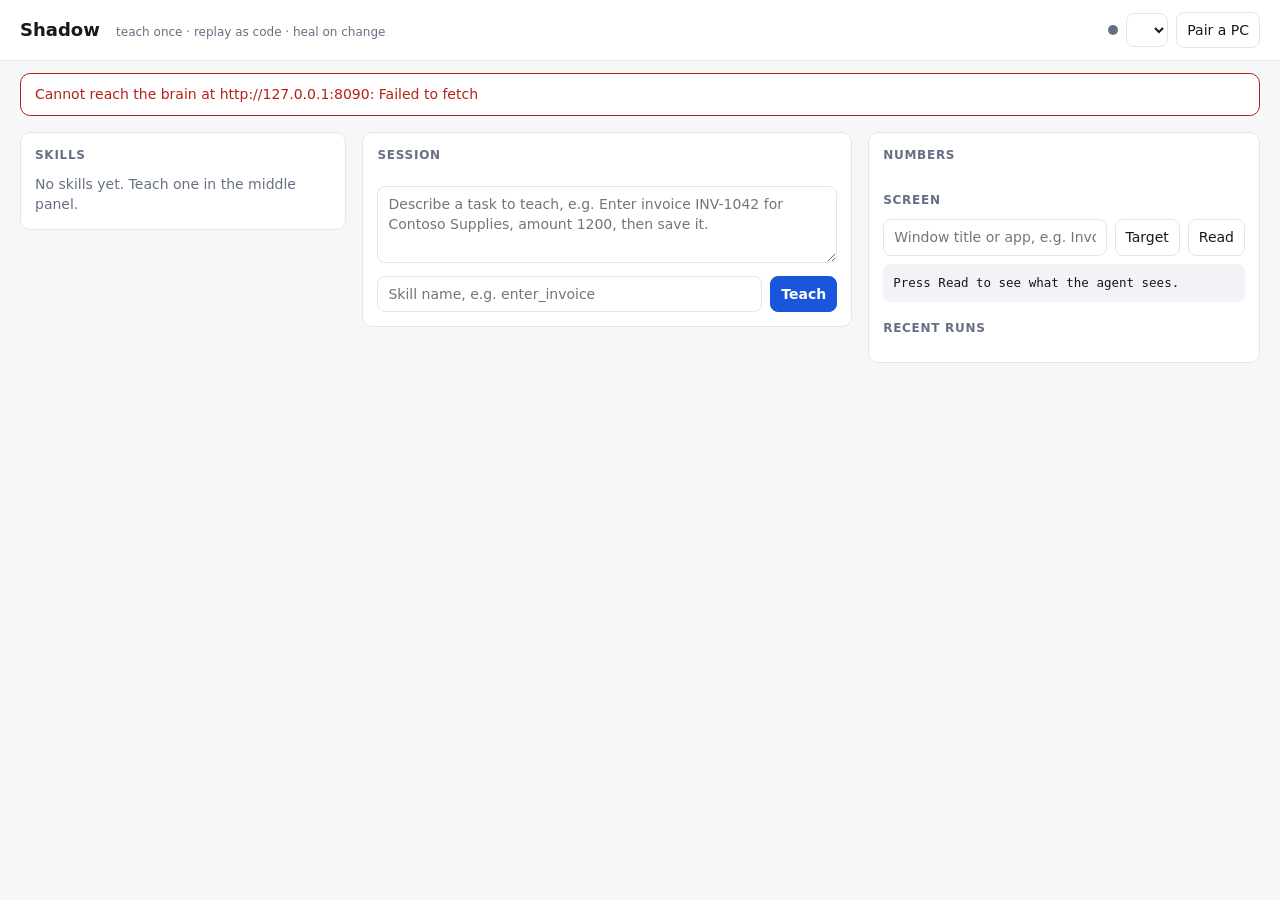
<file: dashboard/public/index.html>
<!doctype html>
<html lang="en">
<head>
<meta charset="utf-8">
<meta name="viewport" content="width=device-width, initial-scale=1">
<title>Shadow</title>
<link rel="stylesheet" href="style.css">
</head>
<body>
<header>
  <div class="brand">Shadow <span>teach once · replay as code · heal on change</span></div>
  <div class="bar">
    <span id="online" class="dot" title="device status"></span>
    <select id="device" aria-label="Device"></select>
    <button id="pair-btn" class="ghost">Pair a PC</button>
  </div>
</header>

<div id="pair-box" class="notice hidden">
  <div>On the PC, run: <code id="pair-cmd"></code></div>
  <div class="muted">The code works once and expires in 10 minutes.</div>
</div>
<div id="banner" class="notice error hidden"></div>

<main>
  <section id="skills-col">
    <h2>Skills</h2>
    <div id="skills" class="list"><div class="muted">No skills yet. Teach one in the middle panel.</div></div>
    <div id="skill-detail" class="hidden">
      <h3 id="skill-title"></h3>
      <div id="skill-desc" class="muted"></div>
      <form id="run-form"></form>
      <div id="drop" class="drop">Drop an invoice, order or sheet here and Gemini fills the inputs</div>
      <div class="row">
        <button id="run-btn">Run</button>
        <select id="heal-mode" title="What to do if a step fails">
          <option value="auto">Gemini heals</option>
          <option value="host">Ask me</option>
          <option value="off">Stop on failure</option>
        </select>
      </div>
      <details open><summary>Code</summary><pre id="skill-code"></pre></details>
      <details><summary>Heal history</summary><div id="skill-history" class="muted">No heals yet.</div></details>
    </div>
  </section>

  <section id="session-col">
    <h2>Session</h2>
    <div id="log" class="log" aria-live="polite"></div>
    <form id="teach" class="composer">
      <textarea id="goal" rows="3" placeholder="Describe a task to teach, e.g. Enter invoice INV-1042 for Contoso Supplies, amount 1200, then save it."></textarea>
      <div class="row">
        <input id="skill-name" placeholder="Skill name, e.g. enter_invoice" required>
        <button type="submit">Teach</button>
      </div>
    </form>
  </section>

  <section id="screen-col">
    <h2>Numbers</h2>
    <div id="metrics" class="metrics"></div>
    <h2>Screen</h2>
    <div class="row">
      <input id="target" placeholder="Window title or app, e.g. Invoice">
      <button id="target-btn" class="ghost">Target</button>
      <button id="see-btn" class="ghost">Read</button>
    </div>
    <div id="demo-controls" class="row hidden">
      <button id="demo-v1" class="ghost" title="Restart the demo app as it was when the skill was taught">Reset demo app</button>
      <button id="demo-v2" class="ghost" title="Restart it with controls renamed and moved, as an update would">Simulate an app update</button>
    </div>
    <iframe id="view" class="hidden" title="Live sandbox screen"></iframe>
    <pre id="screen" class="screen">Press Read to see what the agent sees.</pre>
    <h2>Recent runs</h2>
    <div id="runs" class="list"></div>
  </section>
</main>

<script src="config.js"></script>
<script src="app.js"></script>
</body>
</html>
</file>
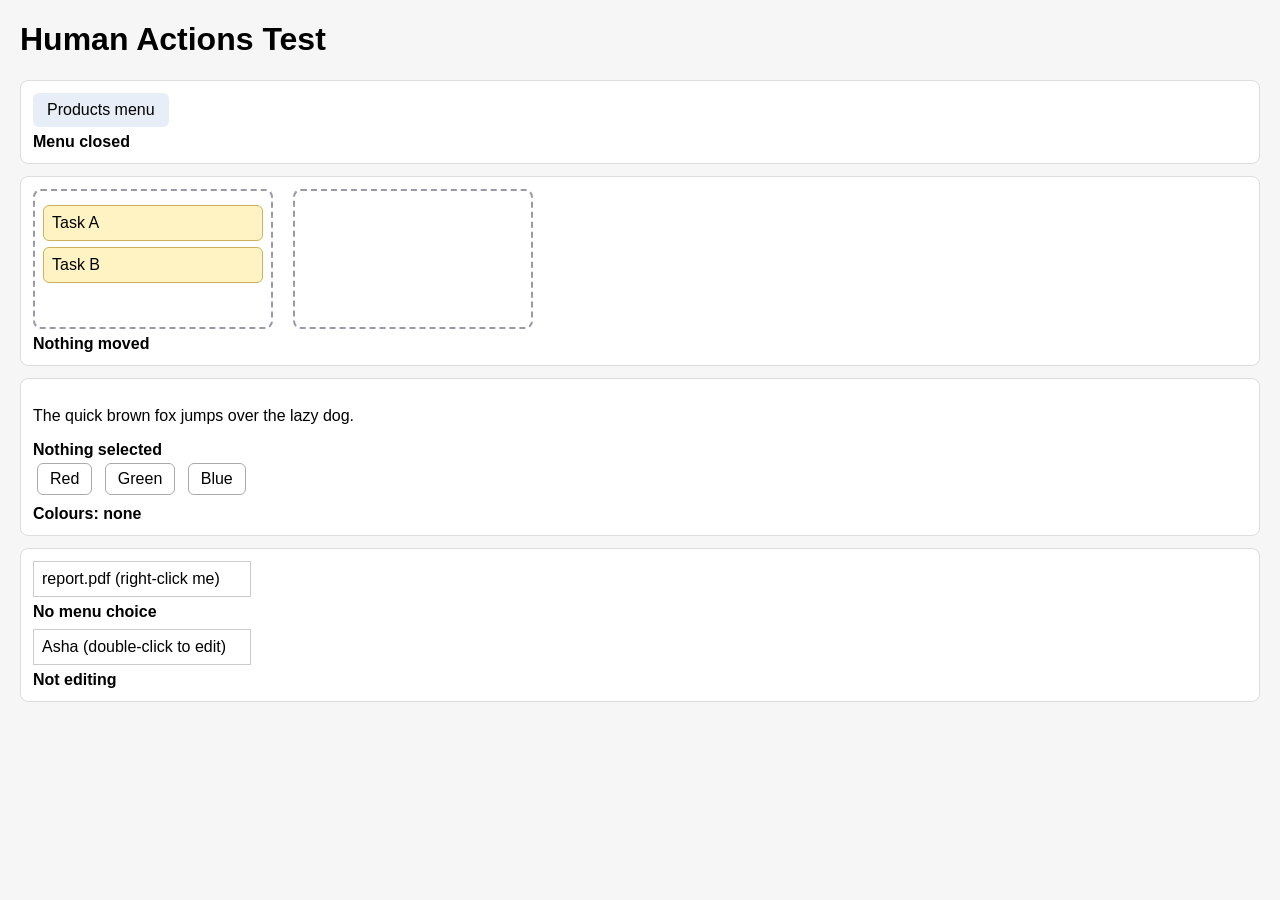
<file: tests/apps/web_actions.html>
<!doctype html>
<html lang="en">
<head>
<meta charset="utf-8">
<title>Human Actions Test</title>
<style>
  body { font: 16px "Segoe UI", sans-serif; margin: 20px; background: #f6f6f6; }
  section { background: #fff; border: 1px solid #ddd; border-radius: 8px; padding: 12px; margin-bottom: 12px; }
  .menu { position: relative; display: inline-block; padding: 8px 14px; background: #e8eef7; border-radius: 6px; }
  .menu .sub { display: none; position: absolute; left: 0; top: 100%; background: #fff; border: 1px solid #ccc; padding: 6px; }
  .menu:hover .sub { display: block; }
  .board { display: flex; gap: 20px; }
  .col { width: 220px; min-height: 120px; border: 2px dashed #99a; border-radius: 8px; padding: 8px; }
  .card { padding: 8px; margin: 6px 0; background: #fff3c4; border: 1px solid #c9b45c; border-radius: 6px; cursor: grab; }
  .opt { display: inline-block; padding: 6px 12px; margin: 4px; border: 1px solid #aaa; border-radius: 6px; cursor: pointer; }
  .opt.on { background: #1a56db; color: #fff; }
  #ctx { display: none; position: fixed; background: #fff; border: 1px solid #888; padding: 4px; }
  #ctx button { display: block; width: 140px; text-align: left; }
  [role=status] { font-weight: 600; margin-top: 6px; }
</style>
</head>
<body>
<h1>Human Actions Test</h1>

<section aria-label="Hover menu">
  <div class="menu" tabindex="0">Products menu
    <div class="sub"><a href="#laptops" id="laptops">Laptops</a><br><a href="#phones" id="phones">Phones</a></div>
  </div>
  <div id="hover-status" role="status">Menu closed</div>
</section>

<section aria-label="Task board">
  <div class="board">
    <div class="col" id="todo" role="list" aria-label="To do column">
      <div class="card" draggable="true" id="taskA" role="listitem">Task A</div>
      <div class="card" draggable="true" id="taskB" role="listitem">Task B</div>
    </div>
    <div class="col" id="done" role="list" aria-label="Done column"></div>
  </div>
  <div id="drag-status" role="status">Nothing moved</div>
</section>

<section aria-label="Text and selection">
  <p id="para">The quick brown fox jumps over the lazy dog.</p>
  <div id="select-status" role="status">Nothing selected</div>
  <div>
    <span class="opt" role="option" aria-selected="false">Red</span>
    <span class="opt" role="option" aria-selected="false">Green</span>
    <span class="opt" role="option" aria-selected="false">Blue</span>
  </div>
  <div id="multi-status" role="status">Colours: none</div>
</section>

<section aria-label="Menus and editing">
  <div id="file" style="padding:8px;border:1px solid #ccc;width:200px" role="button" aria-label="Report file">report.pdf (right-click me)</div>
  <div id="ctx"><button id="ctx-rename">Rename</button><button id="ctx-delete">Delete</button></div>
  <div id="ctx-status" role="status">No menu choice</div>
  <div id="cell" style="padding:8px;border:1px solid #ccc;width:200px;margin-top:8px" role="button" aria-label="Customer name">Asha (double-click to edit)</div>
  <div id="edit-status" role="status">Not editing</div>
</section>

<script>
const $ = id => document.getElementById(id);
document.querySelector(".menu").addEventListener("mouseenter", () => $("hover-status").textContent = "Menu open");
document.querySelector(".menu").addEventListener("mouseleave", () => $("hover-status").textContent = "Menu closed");
for (const id of ["laptops", "phones"]) $(id).onclick = e => { e.preventDefault(); $("hover-status").textContent = "Chose " + e.target.textContent; };

let dragged = null;
document.querySelectorAll(".card").forEach(c => c.addEventListener("dragstart", e => { dragged = c; e.dataTransfer.setData("text/plain", c.id); }));
for (const col of [$("todo"), $("done")]) {
  col.addEventListener("dragover", e => e.preventDefault());
  col.addEventListener("drop", e => { e.preventDefault(); if (dragged) { col.append(dragged);
    $("drag-status").textContent = dragged.textContent + " moved to " + (col.id === "done" ? "Done" : "To do"); } });
}

document.addEventListener("selectionchange", () => {
  const text = String(getSelection()).trim();
  if (text) $("select-status").textContent = "Selected: " + text;
});

document.querySelectorAll(".opt").forEach(o => o.addEventListener("click", e => {
  if (!e.ctrlKey) document.querySelectorAll(".opt").forEach(x => { x.classList.remove("on"); x.setAttribute("aria-selected", "false"); });
  o.classList.toggle("on"); o.setAttribute("aria-selected", o.classList.contains("on"));
  const chosen = [...document.querySelectorAll(".opt.on")].map(x => x.textContent);
  $("multi-status").textContent = "Colours: " + (chosen.join("+") || "none");
}));

$("file").addEventListener("contextmenu", e => { e.preventDefault(); const m = $("ctx");
  m.style.left = e.clientX + "px"; m.style.top = e.clientY + "px"; m.style.display = "block"; });
for (const id of ["ctx-rename", "ctx-delete"]) $(id).onclick = e => { $("ctx").style.display = "none";
  $("ctx-status").textContent = "Menu choice: " + e.target.textContent; };

$("cell").addEventListener("dblclick", () => { $("edit-status").textContent = "Editing customer name"; });
</script>
</body>
</html>
</file>
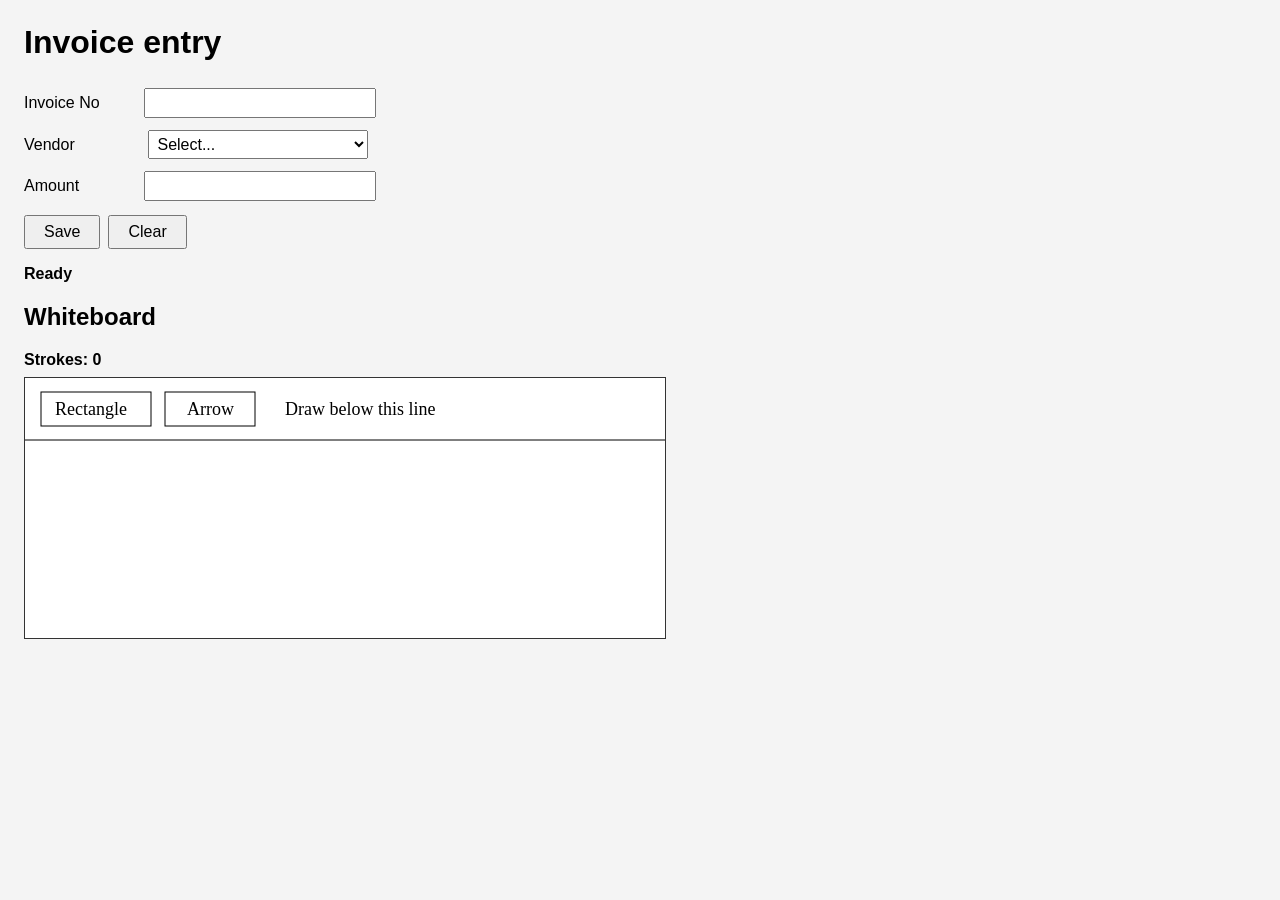
<file: tests/apps/web_invoice.html>
<!doctype html>
<html lang="en">
<head>
<meta charset="utf-8">
<title>Web Invoice and Whiteboard</title>
<style>
  body { font: 16px "Segoe UI", sans-serif; margin: 24px; background: #f4f4f4; }
  label { display: inline-block; width: 120px; }
  input, select { font: inherit; width: 220px; padding: 4px; margin: 6px 0; }
  button { font: inherit; padding: 6px 18px; margin: 8px 8px 8px 0; }
  #status, #board-status { margin: 8px 0; font-weight: 600; }
  canvas { background: #fff; border: 1px solid #333; display: block; }
</style>
</head>
<body>
<h1>Invoice entry</h1>
<div><label for="inv">Invoice No</label><input id="inv" name="invoice"></div>
<div><label for="vendor">Vendor</label>
  <select id="vendor"><option>Select...</option><option>Northwind Paper</option>
  <option>Contoso Supplies</option><option>Fabrikam Tools</option></select></div>
<div><label for="amount">Amount</label><input id="amount" name="amount"></div>
<button id="save">Save</button><button id="clear">Clear</button>
<div id="status" role="status">Ready</div>
<ul id="saved" aria-label="Saved invoices"></ul>

<h2>Whiteboard</h2>
<div id="board-status" role="status">Strokes: 0</div>
<canvas id="board" width="640" height="260"></canvas>

<script>
const $ = id => document.getElementById(id);
$("save").onclick = () => {
  const inv = $("inv").value.trim(), vendor = $("vendor").value, amount = parseFloat($("amount").value);
  if (!inv) return $("status").textContent = "Error: invoice number is required";
  if (vendor === "Select...") return $("status").textContent = "Error: choose a vendor";
  if (isNaN(amount)) return $("status").textContent = "Error: amount must be a number";
  if (amount > 5000) return $("status").textContent = "Blocked: amount " + amount + " exceeds purchase order limit 5000";
  const li = document.createElement("li");
  li.textContent = inv + " | " + vendor + " | " + amount;
  $("saved").appendChild(li);
  $("status").textContent = "Saved " + inv;
  $("inv").value = ""; $("amount").value = ""; $("vendor").selectedIndex = 0;
};
$("clear").onclick = () => { $("inv").value = ""; $("amount").value = ""; $("vendor").selectedIndex = 0;
                             $("status").textContent = "Ready"; };

// A canvas whiteboard: everything inside it is pixels, with no accessibility tree.
const board = $("board"), ctx = board.getContext("2d");
let strokes = 0, clicks = 0, drawing = false, moved = false;
function paintTools() {
  ctx.font = "18px Segoe UI"; ctx.fillStyle = "#000"; ctx.strokeStyle = "#000"; ctx.lineWidth = 1;
  ctx.strokeRect(16, 14, 110, 34); ctx.fillText("Rectangle", 30, 37);
  ctx.strokeRect(140, 14, 90, 34); ctx.fillText("Arrow", 162, 37);
  ctx.fillText("Draw below this line", 260, 37);
  ctx.beginPath(); ctx.moveTo(0, 62); ctx.lineTo(640, 62); ctx.stroke();
}
paintTools();
const at = e => { const r = board.getBoundingClientRect(); return [e.clientX - r.left, e.clientY - r.top]; };
board.onmousedown = e => { drawing = true; moved = false; ctx.lineWidth = 3; ctx.strokeStyle = "#1565c0";
                           ctx.beginPath(); ctx.moveTo(...at(e)); };
board.onmousemove = e => { if (drawing) { moved = true; ctx.lineTo(...at(e)); ctx.stroke(); } };
window.onmouseup = e => {
  if (!drawing) return;
  drawing = false;
  if (moved) strokes++; else clicks++;
  $("board-status").textContent = "Strokes: " + strokes + (clicks ? ", clicks: " + clicks : "");
};
</script>
</body>
</html>
</file>
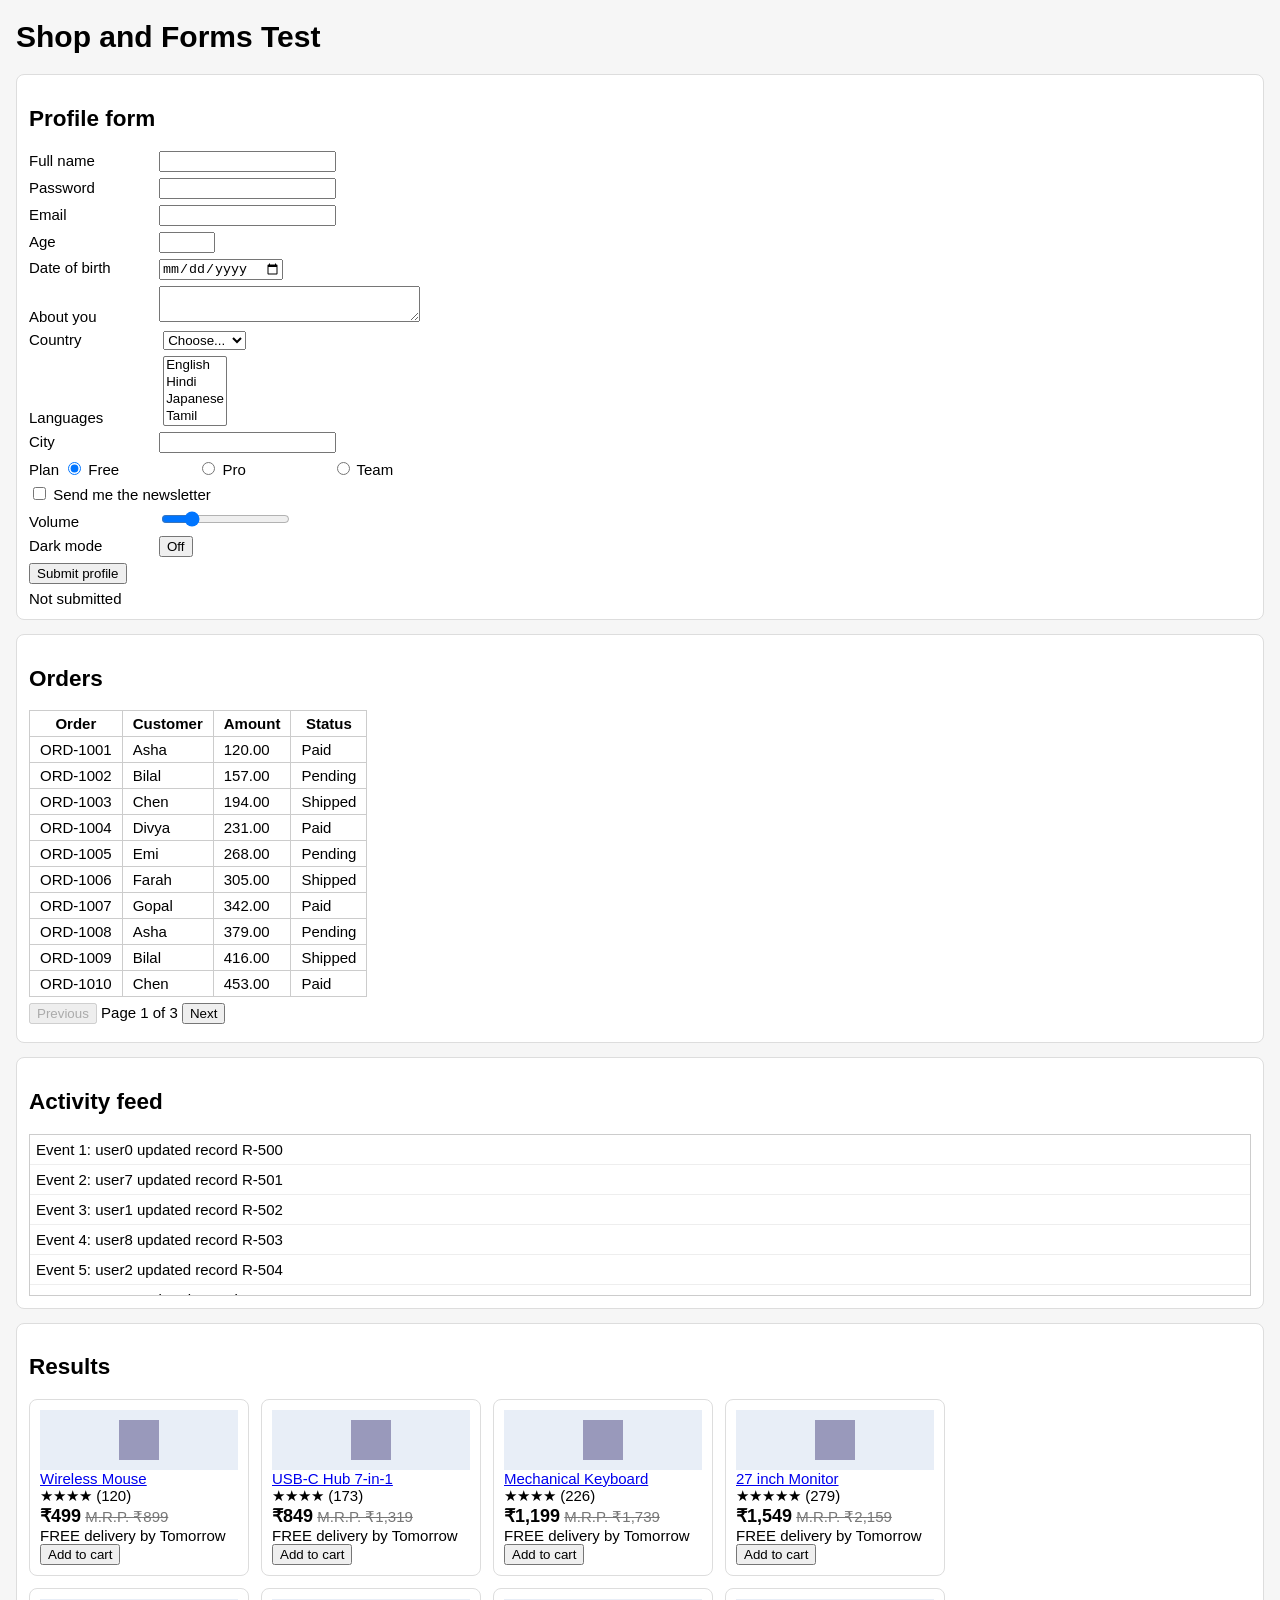
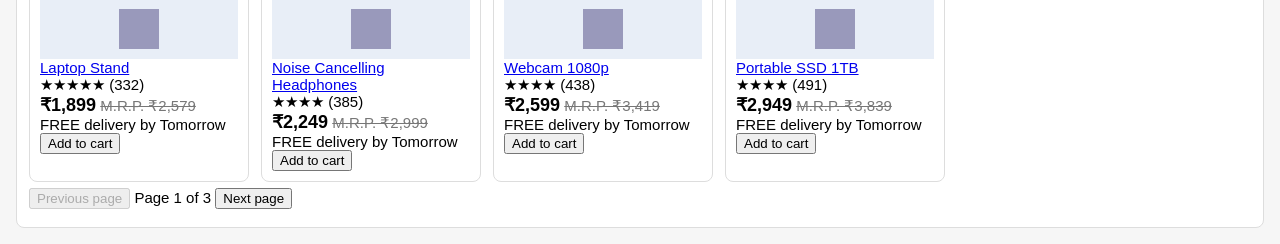
<file: tests/apps/web_shop.html>
<!doctype html>
<html lang="en">
<head>
<meta charset="utf-8">
<title>Shop and Forms Test</title>
<style>
  body { font: 15px "Segoe UI", sans-serif; margin: 16px; background: #f6f6f6; }
  section { background: #fff; border: 1px solid #ddd; border-radius: 8px; padding: 12px; margin-bottom: 14px; }
  label { display: inline-block; min-width: 130px; }
  .row { margin: 6px 0; }
  table { border-collapse: collapse; }
  th, td { border: 1px solid #ccc; padding: 4px 10px; }
  .grid { display: grid; grid-template-columns: repeat(4, 220px); gap: 12px; }
  .card { border: 1px solid #ddd; border-radius: 8px; padding: 10px; background: #fff; }
  .card .img { height: 60px; background: #e8eef7; display: flex; align-items: center; justify-content: center; }
  .price { font-weight: 700; font-size: 18px; }
  .mrp { text-decoration: line-through; color: #777; }
  #feed { height: 160px; overflow-y: auto; border: 1px solid #ccc; }
  #feed div { padding: 6px; border-bottom: 1px solid #eee; }
</style>
</head>
<body>
<h1>Shop and Forms Test</h1>

<section aria-label="Every form control">
  <h2>Profile form</h2>
  <div class="row"><label for="name">Full name</label><input id="name" type="text"></div>
  <div class="row"><label for="pw">Password</label><input id="pw" type="password"></div>
  <div class="row"><label for="email">Email</label><input id="email" type="email"></div>
  <div class="row"><label for="age">Age</label><input id="age" type="number" min="0" max="120"></div>
  <div class="row"><label for="dob">Date of birth</label><input id="dob" type="date"></div>
  <div class="row"><label for="bio">About you</label><textarea id="bio" rows="2" cols="30"></textarea></div>
  <div class="row"><label for="country">Country</label>
    <select id="country"><option>Choose...</option><option>India</option><option>Japan</option><option>Singapore</option></select></div>
  <div class="row"><label for="langs">Languages</label>
    <select id="langs" multiple size="4"><option>English</option><option>Hindi</option><option>Japanese</option><option>Tamil</option></select></div>
  <div class="row"><label for="city">City</label><input id="city" list="cities"><datalist id="cities"><option>Chennai</option><option>Tokyo</option></datalist></div>
  <div class="row" role="radiogroup" aria-label="Plan">
    <span>Plan</span>
    <label><input type="radio" name="plan" value="free" checked> Free</label>
    <label><input type="radio" name="plan" value="pro"> Pro</label>
    <label><input type="radio" name="plan" value="team"> Team</label></div>
  <div class="row"><label><input id="news" type="checkbox"> Send me the newsletter</label></div>
  <div class="row"><label for="volume">Volume</label><input id="volume" type="range" min="0" max="100" value="20"></div>
  <div class="row"><label for="dark">Dark mode</label><button id="dark" role="switch" aria-checked="false" aria-label="Dark mode">Off</button></div>
  <div class="row"><button id="submit">Submit profile</button></div>
  <div id="result" role="status">Not submitted</div>
</section>

<section aria-label="Orders table">
  <h2>Orders</h2>
  <table id="orders" aria-label="Orders">
    <thead><tr><th>Order</th><th>Customer</th><th>Amount</th><th>Status</th></tr></thead>
    <tbody></tbody>
  </table>
  <div class="row"><button id="prev">Previous</button> <span id="pageinfo" role="status"></span> <button id="next">Next</button></div>
</section>

<section aria-label="Activity feed">
  <h2>Activity feed</h2>
  <div id="feed" role="list" aria-label="Activity feed" tabindex="0"></div>
</section>

<section aria-label="Results">
  <h2>Results</h2>
  <div class="grid" id="products"></div>
  <div class="row"><button id="pprev">Previous page</button> <span id="ppage" role="status"></span> <button id="pnext">Next page</button></div>
</section>

<script>
const $ = id => document.getElementById(id);
// ---- form ----
$("dark").onclick = () => { const on = $("dark").getAttribute("aria-checked") !== "true";
  $("dark").setAttribute("aria-checked", on); $("dark").textContent = on ? "On" : "Off"; };
$("submit").onclick = () => {
  const plan = document.querySelector("input[name=plan]:checked").value;
  const langs = [...$("langs").selectedOptions].map(o => o.text).join("+");
  $("result").textContent = ["Submitted", $("name").value, $("email").value, $("age").value, $("dob").value,
    $("country").value, langs, $("city").value, plan, $("news").checked ? "news" : "no-news", "vol=" + $("volume").value,
    $("dark").getAttribute("aria-checked") === "true" ? "dark" : "light", "bio=" + $("bio").value].join(" | ");
};
// ---- orders: 23 rows, 10 per page ----
const customers = ["Asha", "Bilal", "Chen", "Divya", "Emi", "Farah", "Gopal"];
const statuses = ["Paid", "Pending", "Shipped"];
const orders = Array.from({length: 23}, (_, i) => [`ORD-${1001 + i}`, customers[i % 7], (120 + i * 37).toFixed(2), statuses[i % 3]]);
let page = 0;
function renderOrders() {
  const body = $("orders").tBodies[0]; body.innerHTML = "";
  for (const row of orders.slice(page * 10, page * 10 + 10)) {
    const tr = body.insertRow(); for (const v of row) tr.insertCell().textContent = v;
  }
  const pages = Math.ceil(orders.length / 10);
  $("pageinfo").textContent = `Page ${page + 1} of ${pages}`;
  $("prev").disabled = page === 0; $("next").disabled = page === pages - 1;
}
$("prev").onclick = () => { page--; renderOrders(); };
$("next").onclick = () => { page++; renderOrders(); };
renderOrders();
// ---- feed: 40 items, loads 12 more as you scroll ----
let shown = 0;
function more() { for (let i = 0; i < 12 && shown < 40; i++, shown++) {
  const d = document.createElement("div"); d.setAttribute("role", "listitem");
  d.textContent = `Event ${shown + 1}: user${(shown * 7) % 13} updated record R-${500 + shown}`; $("feed").append(d); } }
$("feed").onscroll = () => { const f = $("feed"); if (f.scrollTop + f.clientHeight >= f.scrollHeight - 4) more(); };
more();
// ---- products: 18 cards, 8 per page ----
const names = ["Wireless Mouse", "USB-C Hub 7-in-1", "Mechanical Keyboard", "27 inch Monitor", "Laptop Stand",
  "Noise Cancelling Headphones", "Webcam 1080p", "Portable SSD 1TB", "Desk Lamp LED", "Ergonomic Chair",
  "HDMI Cable 2m", "Phone Holder", "Bluetooth Speaker", "Smart Watch", "Power Bank 20000mAh",
  "Gaming Mousepad XL", "Router WiFi 6", "Microphone USB"];
const products = names.map((n, i) => ({ name: n, price: 499 + i * 350, mrp: 899 + i * 420,
  rating: (3.6 + (i % 5) * 0.3).toFixed(1), reviews: 120 + i * 53, url: `https://shop.example/p/${1000 + i}` }));
let ppage = 0;
const rupees = v => "₹" + v.toLocaleString("en-IN");
function renderProducts() {
  const grid = $("products"); grid.innerHTML = "";
  for (const p of products.slice(ppage * 8, ppage * 8 + 8)) {
    const card = document.createElement("div"); card.className = "card"; card.setAttribute("role", "group"); card.setAttribute("aria-label", p.name);
    card.innerHTML = `<div class="img"><img alt="${p.name} photo" width="40" height="40" src="data:image/svg+xml,%3Csvg xmlns='http://www.w3.org/2000/svg' width='40' height='40'%3E%3Crect width='40' height='40' fill='%2399b'/%3E%3C/svg%3E"></div>
      <a href="${p.url}">${p.name}</a>
      <div><span aria-label="${p.rating} out of 5 stars">${"★".repeat(Math.round(p.rating))}</span> <span>(${p.reviews})</span></div>
      <div><span class="price">${rupees(p.price)}</span> <span class="mrp">M.R.P. ${rupees(p.mrp)}</span></div>
      <div>FREE delivery by Tomorrow</div><button>Add to cart</button>`;
    grid.append(card);
  }
  const pages = Math.ceil(products.length / 8);
  $("ppage").textContent = `Page ${ppage + 1} of ${pages}`;
  $("pprev").disabled = ppage === 0; $("pnext").disabled = ppage === pages - 1;
}
$("pprev").onclick = () => { ppage--; renderProducts(); };
$("pnext").onclick = () => { ppage++; renderProducts(); };
renderProducts();
</script>
</body>
</html>
</file>
<file: dashboard/public/style.css>
:root {
  --bg: #f6f7f9; --panel: #ffffff; --ink: #16181d; --muted: #667085; --line: #e3e6ec;
  --accent: #1a56db; --accent-ink: #ffffff; --good: #107a4d; --bad: #b42318; --warn: #b54708;
  --code: #f1f3f7; --radius: 10px;
}
@media (prefers-color-scheme: dark) {
  :root { --bg: #0f1115; --panel: #171a21; --ink: #e8eaf0; --muted: #98a2b3; --line: #262b36;
          --accent: #6ea0ff; --accent-ink: #0b1220; --good: #4cc38a; --bad: #ff8577; --warn: #f7b955;
          --code: #10131a; }
}
* { box-sizing: border-box; }
body { margin: 0; background: var(--bg); color: var(--ink);
       font: 14px/1.45 system-ui, "Segoe UI", Roboto, sans-serif; }
header { display: flex; justify-content: space-between; align-items: center; gap: 12px; flex-wrap: wrap;
         padding: 12px 20px; background: var(--panel); border-bottom: 1px solid var(--line); }
.brand { font-size: 18px; font-weight: 700; }
.brand span { font-size: 12px; font-weight: 400; color: var(--muted); margin-left: 10px; }
.bar { display: flex; align-items: center; gap: 8px; }
.dot { width: 10px; height: 10px; border-radius: 50%; background: var(--muted); }
.dot.on { background: var(--good); }
main { display: grid; grid-template-columns: minmax(260px, 1fr) minmax(340px, 1.5fr) minmax(300px, 1.2fr);
       gap: 16px; padding: 16px 20px; align-items: start; }
@media (max-width: 1050px) { main { grid-template-columns: 1fr; } }
section { background: var(--panel); border: 1px solid var(--line); border-radius: var(--radius); padding: 14px;
          min-width: 0; }
h2 { font-size: 12px; text-transform: uppercase; letter-spacing: .06em; color: var(--muted); margin: 0 0 10px; }
h2:not(:first-child) { margin-top: 18px; }
h3 { margin: 14px 0 2px; font-size: 15px; }
button, select, input, textarea { font: inherit; color: inherit; border-radius: 8px; border: 1px solid var(--line);
                                  background: var(--panel); padding: 7px 10px; }
button { background: var(--accent); color: var(--accent-ink); border-color: var(--accent); cursor: pointer;
         font-weight: 600; }
button.ghost { background: transparent; color: var(--ink); border-color: var(--line); font-weight: 500; }
button:disabled { opacity: .55; cursor: default; }
input, textarea { width: 100%; }
textarea { resize: vertical; }
.row { display: flex; gap: 8px; margin-top: 8px; }
.row > input { flex: 1; min-width: 0; }
.muted { color: var(--muted); }
.hidden { display: none !important; }
.notice { margin: 12px 20px 0; padding: 10px 14px; border-radius: var(--radius); background: var(--panel);
          border: 1px solid var(--line); }
.notice.error { border-color: var(--bad); color: var(--bad); }
code, pre { font: 12.5px/1.5 ui-monospace, "Cascadia Mono", Consolas, monospace; }
code { background: var(--code); padding: 2px 6px; border-radius: 6px; }
pre { background: var(--code); padding: 10px; border-radius: 8px; overflow: auto; margin: 8px 0 0;
      white-space: pre; max-height: 320px; }
pre.screen { max-height: 360px; }
.list { display: flex; flex-direction: column; gap: 6px; }
.item { border: 1px solid var(--line); border-radius: 8px; padding: 8px 10px; cursor: pointer; }
.item.active { border-color: var(--accent); }
.item small { color: var(--muted); display: block; }
.run { cursor: default; font-size: 13px; }
.tag { display: inline-block; font-size: 11px; padding: 1px 7px; border-radius: 99px; border: 1px solid var(--line);
       margin-left: 6px; }
.tag.good { color: var(--good); border-color: var(--good); }
.tag.bad { color: var(--bad); border-color: var(--bad); }
.tag.warn { color: var(--warn); border-color: var(--warn); }
.log { display: flex; flex-direction: column; gap: 10px; max-height: 62vh; overflow: auto; padding-right: 4px; }
.msg { border: 1px solid var(--line); border-radius: 10px; padding: 9px 12px; overflow-wrap: anywhere; }
.msg.you { align-self: flex-end; background: var(--accent); color: var(--accent-ink); border-color: var(--accent);
           max-width: 88%; }
.msg.bad { border-color: var(--bad); }
.msg.warn { border-color: var(--warn); }
.msg .steps { margin: 6px 0 0; padding-left: 18px; }
.msg .steps li { margin: 2px 0; }
.composer { margin-top: 12px; }
.drop { border: 1.5px dashed var(--line); border-radius: 8px; padding: 12px; text-align: center; color: var(--muted);
        margin-top: 8px; }
.drop.over { border-color: var(--accent); color: var(--ink); }
#run-form label { display: block; margin-top: 8px; font-size: 12px; color: var(--muted); }
.metrics { display: grid; grid-template-columns: 1fr 1fr; gap: 8px; }
.metric { border: 1px solid var(--line); border-radius: 8px; padding: 9px 10px; }
.metric b { display: block; font-size: 20px; font-variant-numeric: tabular-nums; }
.metric span { font-size: 12px; color: var(--muted); }
iframe { width: 100%; aspect-ratio: 4 / 3; border: 1px solid var(--line); border-radius: 8px; margin-top: 8px;
         background: #000; }
details { margin-top: 10px; }
summary { cursor: pointer; color: var(--muted); }
</file>
